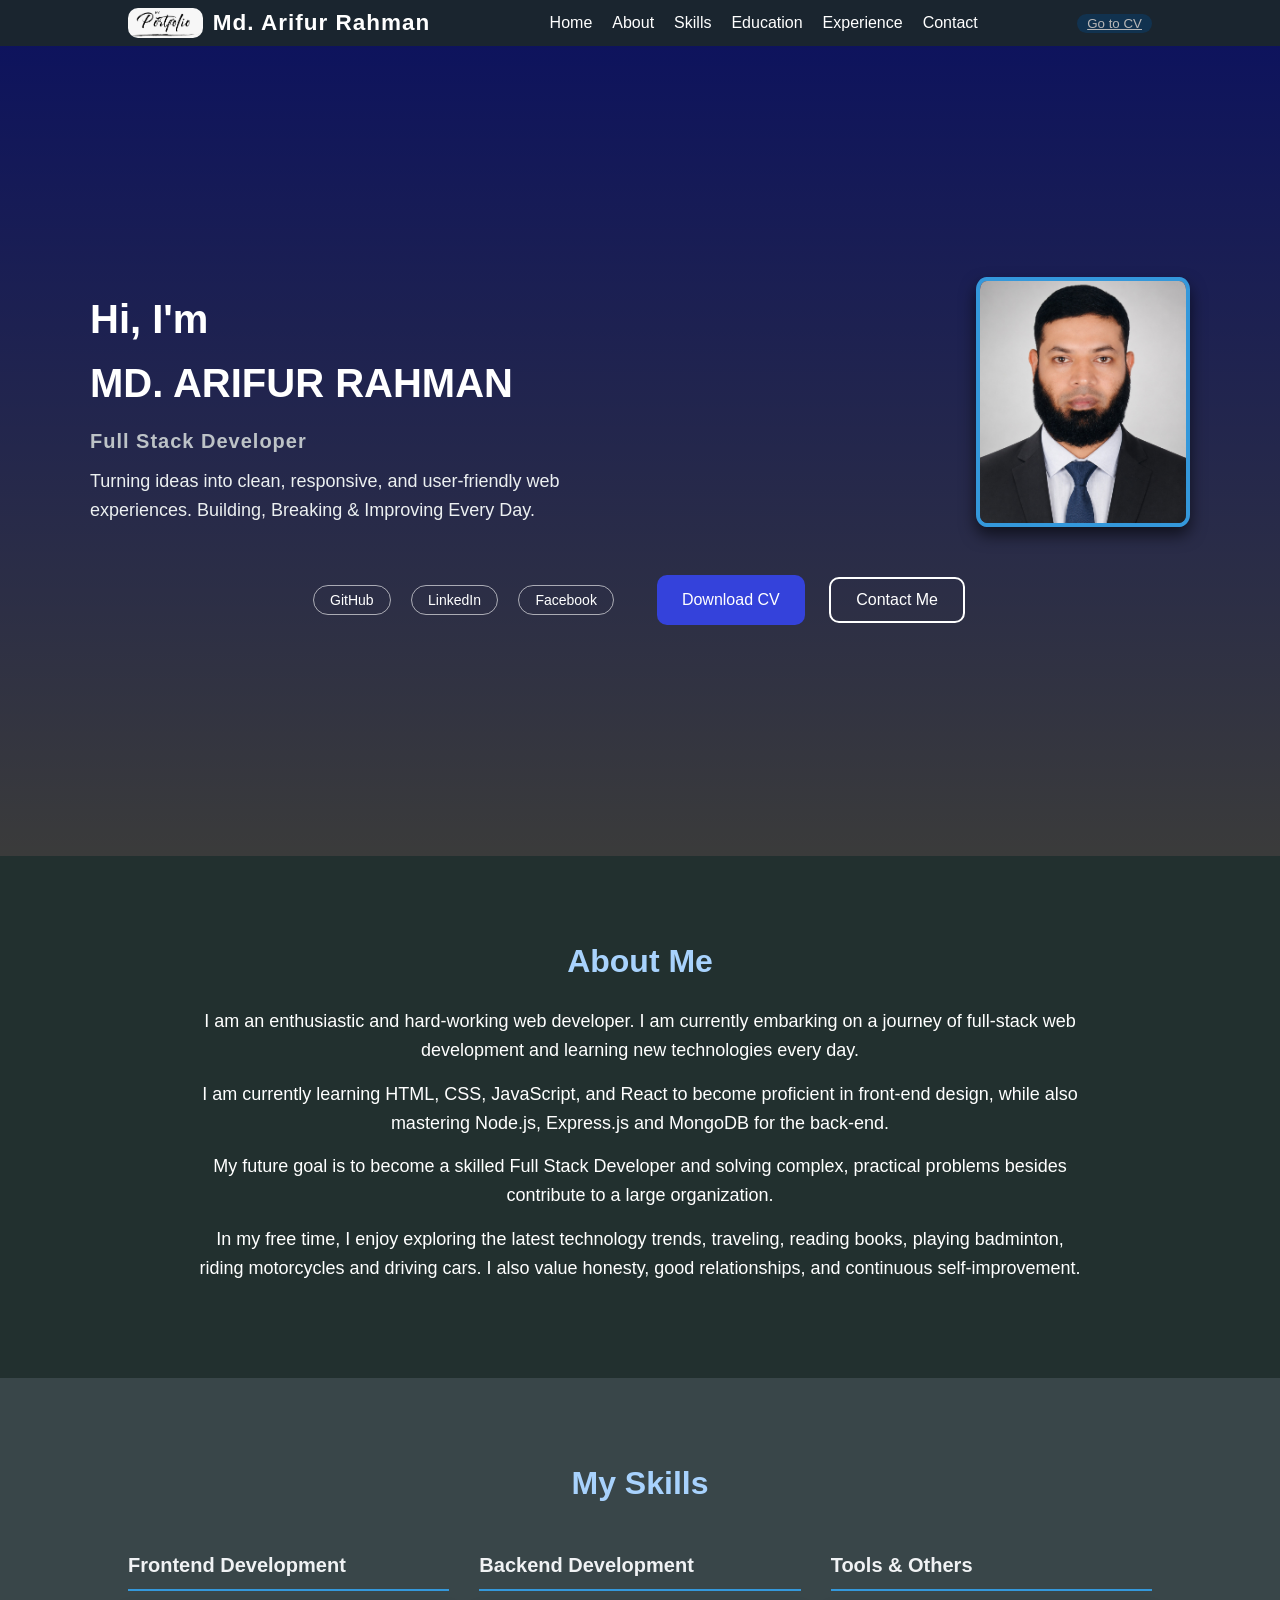
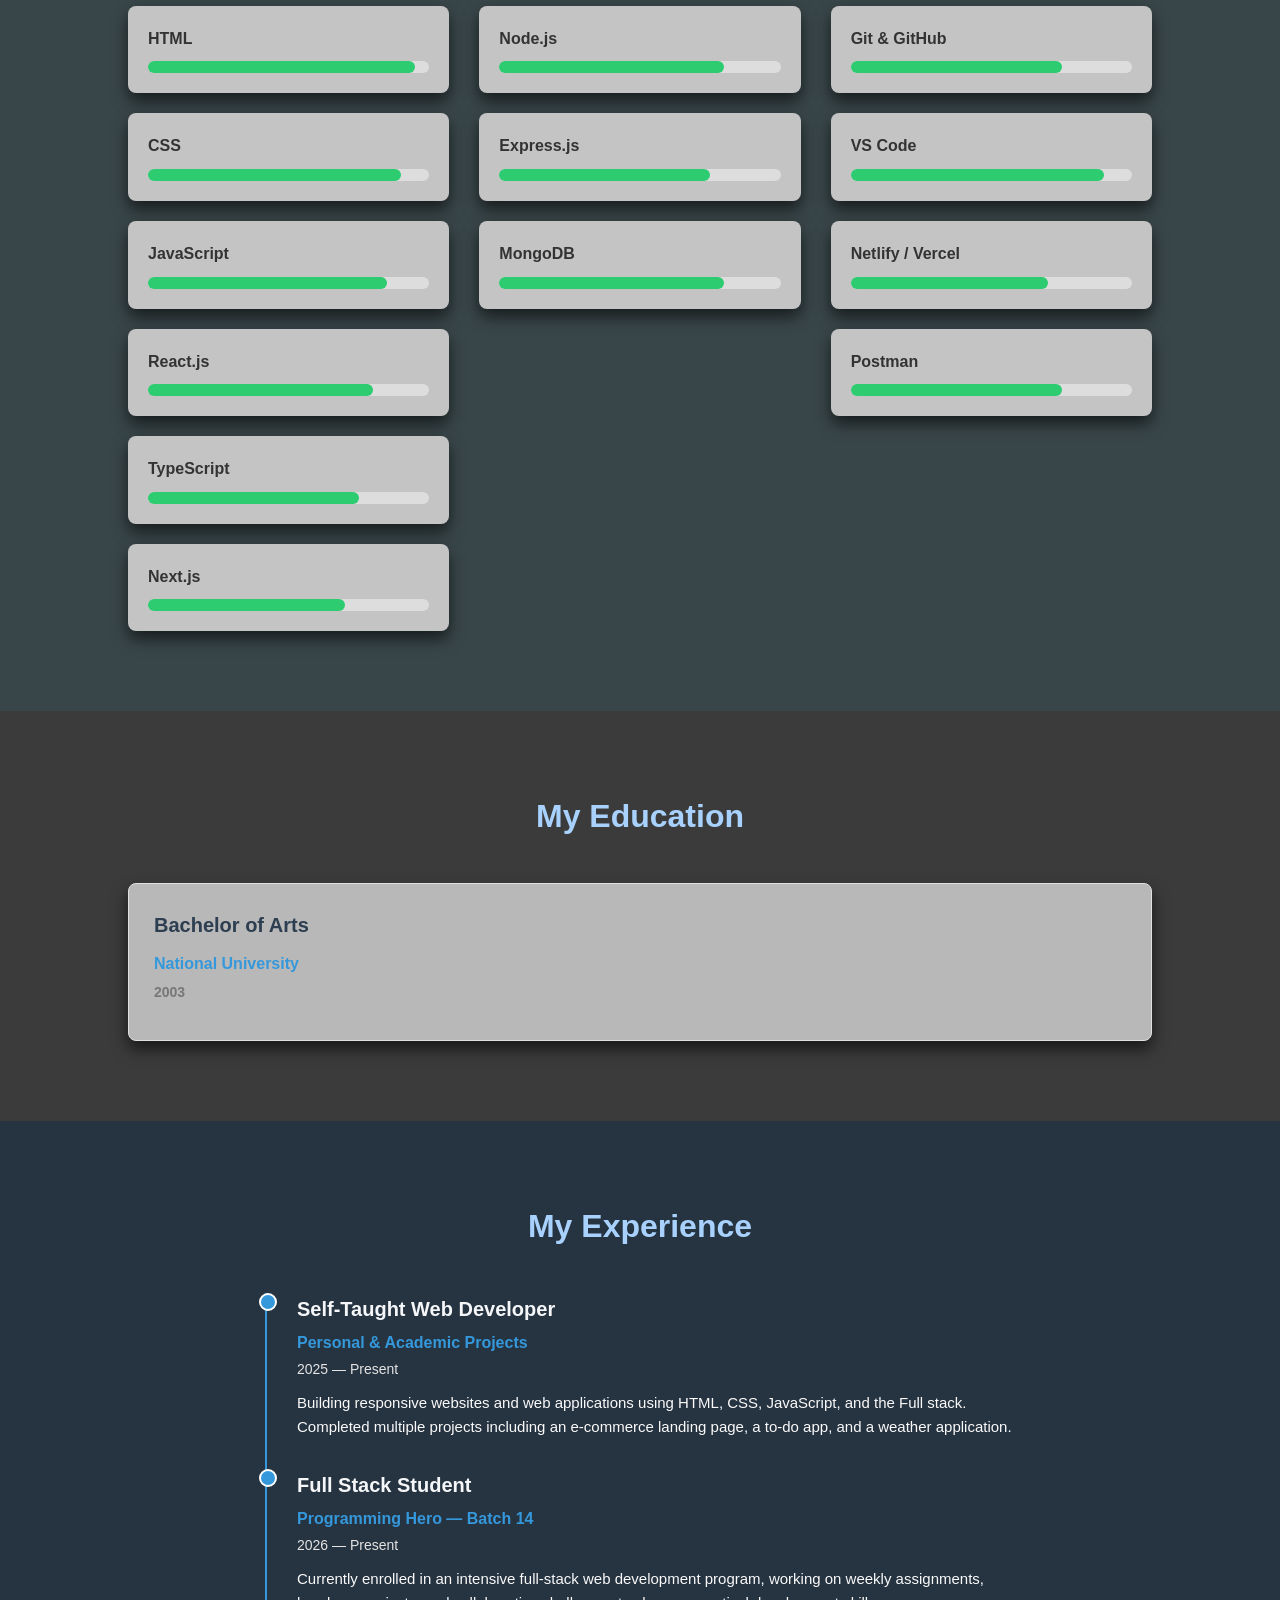
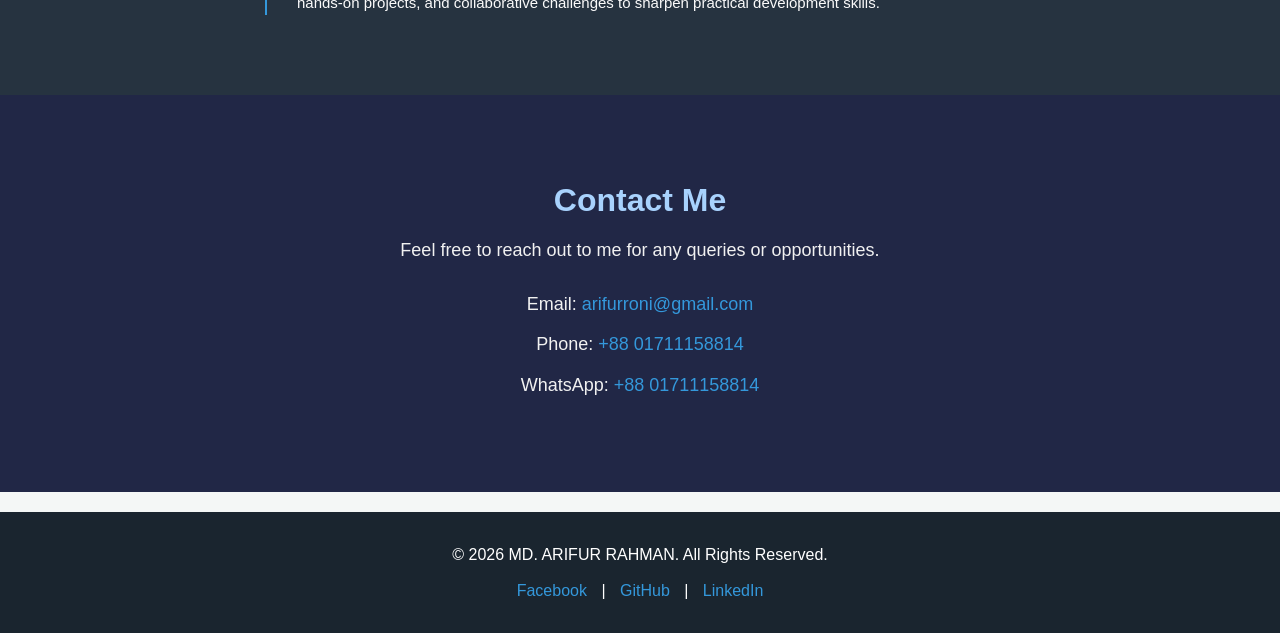
<file: index.html>
<!DOCTYPE html>
<html lang="en">

<head>
    <meta charset="UTF-8">
    <meta name="viewport" content="width=device-width, initial-scale=1.0">
    <title>Portfolio - Md. Arifur Rahman</title>
    <link rel="shortcut icon" href="./Images/LogoMyPortfolio-01.png" type="image/x-icon">
    <link rel="stylesheet" href="style.css">
</head>


<body>

    <!-- Header Section -->
    <header id="navbar" class="navbar">
        <div class="logo">
            <a href="#home"><img src="./Images/LogoMyPortfolio-02.png" alt="My Personal Portfolio"></a>
            <h2>Md. Arifur Rahman</h2>
        </div>

        <!-- Hamburger Menu Button (Mobile) -->
        <button class="menu-toggle" id="menu-toggle" aria-label="Toggle navigation menu" aria-expanded="false">
            &#9776;
        </button>

        <nav id="nav-menu">
            <ul>
                <li><a href="#home">Home</a></li>
                <li><a href="#about">About</a></li>
                <li><a href="#skills">Skills</a></li>
                <li><a href="#education">Education</a></li>
                <li><a href="#experience">Experience</a></li>
                <!-- <li><a href="#projects" style="pointer-events: none; color:gray">Projects</a></li> -->
                <!-- <li><a href="#gallery" style="pointer-events: none; color:gray">Gallery</a></li> -->
                <li><a href="#contact">Contact</a></li>
            </ul>
        </nav>

        <div>
            <button style="background-color: rgb(17, 50, 79); border: none; padding: 2px 10px; border-radius: 10px;"><a href="https://cvarifurrahmandurbar.vercel.app" target="_blank" style="color: rgb(184, 183, 183);">Go to CV</a></button>
        </div>
    </header>



    <!-- Hero Section -->
    <section id="home" class="hero-section">
        <div class="hero-content">

            <!-- Top Row: Left = Name, Role, Value Statement | Right = Picture -->
            <div class="hero-main">
                <div class="hero-text">
                    <h1>Hi, I'm <br> MD. ARIFUR RAHMAN</h1>
                    <p class="designation">Full Stack Developer</p>
                    <!-- Update this one-line value statement to your own words -->
                    <p class="value-statement">Turning ideas into clean, responsive, and user-friendly web experiences. Building, Breaking & Improving Every Day.</p>
                </div>
                <div class="hero-picture">
                    <!-- Profile Picture -->
                    <img src="./Images/Arifur_Rahman_Portfolio_Picture.jpg" alt="My Profile Picture" class="profile-img">
                </div>
            </div>

            <!-- Bottom Row: Social Links + CV Download + Contact Me -->
            <div class="hero-actions">
                <!-- Social Links -->
                <div class="social-links-hero">
                    <a href="https://github.com/arifurroni" target="_blank" rel="noopener noreferrer">GitHub</a>
                    <a href="https://www.linkedin.com/in/arifurroni/" target="_blank" rel="noopener noreferrer">LinkedIn</a>
                    <a href="https://www.facebook.com/arifurroni" target="_blank" rel="noopener noreferrer">Facebook</a>
                </div>

                <div class="hero-buttons">
                    <a href="./assets/CV_Md_Arifur_Rahman.docx" download class="btn-primary">Download CV</a>
                    <button class="btn-outline" onclick="window.location.href='#contact'">Contact Me</button>
                </div>
            </div>

        </div>
    </section>



    <!-- About Section -->
    <section id="about" class="about-section">
        <h2>About Me</h2>

        <p>I am an enthusiastic and hard-working web developer. I am currently embarking on a journey of full-stack web development and learning new technologies every day.</p>

        <p>I am currently learning HTML, CSS, JavaScript, and React to become proficient in front-end design, while also mastering Node.js, Express.js and MongoDB for the back-end.</p>

        <p>My future goal is to become a skilled Full Stack Developer and solving complex, practical problems besides contribute to a large organization.</p>

        <!-- Update the sentence below to match your real hobbies / interests -->
        <p>In my free time, I enjoy exploring the latest technology trends, traveling, reading books, playing badminton, riding motorcycles and driving cars. I also value honesty, good relationships, and continuous self-improvement.</p>
    </section>



    <!-- Skills Section (Categorized) -->
    <section id="skills" class="skills-section">
        <h2>My Skills</h2>
        <div class="skills-categories">

            <!-- Frontend -->
            <div class="skill-category">
                <h3>Frontend Development</h3>
                <div class="skills-container">
                    <div class="skill-box">
                        <span>HTML</span>
                        <div class="progress-bar"><span style="width: 95%;"></span></div>
                    </div>
                    <div class="skill-box">
                        <span>CSS</span>
                        <div class="progress-bar"><span style="width: 90%;"></span></div>
                    </div>
                    <div class="skill-box">
                        <span>JavaScript</span>
                        <div class="progress-bar"><span style="width: 85%;"></span></div>
                    </div>
                    <div class="skill-box">
                        <span>React.js</span>
                        <div class="progress-bar"><span style="width: 80%;"></span></div>
                    </div>
                    <div class="skill-box">
                        <span>TypeScript</span>
                        <div class="progress-bar"><span style="width: 75%;"></span></div>
                    </div>
                    <div class="skill-box">
                        <span>Next.js</span>
                        <div class="progress-bar"><span style="width: 70%;"></span></div>
                    </div>
                </div>
            </div>

            <!-- Backend -->
            <div class="skill-category">
                <h3>Backend Development</h3>
                <div class="skills-container">
                    <div class="skill-box">
                        <span>Node.js</span>
                        <div class="progress-bar"><span style="width: 80%;"></span></div>
                    </div>
                    <div class="skill-box">
                        <span>Express.js</span>
                        <div class="progress-bar"><span style="width: 75%;"></span></div>
                    </div>
                    <div class="skill-box">
                        <span>MongoDB</span>
                        <div class="progress-bar"><span style="width: 80%;"></span></div>
                    </div>
                </div>
            </div>

            <!-- Tools & Others -->
            <div class="skill-category">
                <h3>Tools &amp; Others</h3>
                <div class="skills-container">
                    <div class="skill-box">
                        <span>Git &amp; GitHub</span>
                        <div class="progress-bar"><span style="width: 75%;"></span></div>
                    </div>
                    <div class="skill-box">
                        <span>VS Code</span>
                        <div class="progress-bar"><span style="width: 90%;"></span></div>
                    </div>
                    <div class="skill-box">
                        <span>Netlify / Vercel</span>
                        <div class="progress-bar"><span style="width: 70%;"></span></div>
                    </div>
                    <div class="skill-box">
                        <span>Postman</span>
                        <div class="progress-bar"><span style="width: 75%;"></span></div>
                    </div>
                </div>
            </div>

        </div>
    </section>



    <!-- Education Section -->
    <section id="education" class="education-section">
        <h2>My Education</h2>

             <article class="education-card">
                <h3>Bachelor of Arts</h3>
                <p class="institution">National University</p>
                <p class="year"><strong>2003</strong></p>
                <!-- <p class="description">[Group / Stream &mdash; e.g., Science]</p> -->
            </article>

<!--        <div class="education-container">
            <article class="education-card">
                <h3>Web Development (Full Stack)</h3>
                <p class="institution">Programming Hero &mdash; Batch 14</p>
                <p class="year">2026 &mdash; Present</p>
                <p class="description">Currently learning full-stack web development covering HTML, CSS, JavaScript, React, Node.js, Express, and MongoDB through hands-on projects and assignments.</p>
            </article>
-->
            <!-- Replace the placeholders below with your actual education details -->
<!--             <article class="education-card">
                <h3>Bachelor of Arts</h3>
                <p class="institution">Govt. B.L. College, Khulna.</p>
                <p class="year">2003</p> -->
                <!-- <p class="description">[Group / Stream &mdash; e.g., Science]</p> -->
<!--            </article> -->

            <!-- <article class="education-card">
                <h3>Higher Secondary Certificate (HSC)</h3>
                <p class="institution">[Your College Name]</p>
                <p class="year">[Passing Year]</p>
                <p class="description">[Group / Stream &mdash; e.g., Science]</p>
            </article>

            <article class="education-card">
                <h3>Secondary School Certificate (SSC)</h3>
                <p class="institution">[Your School Name]</p>
                <p class="year">[Passing Year]</p>
                <p class="description">[Group / Stream &mdash; e.g., Science]</p>
            </article> -->
<!--        </div>-->
    </section>



    <!-- Experience Section -->
    <section id="experience" class="experience-section">
        <h2>My Experience</h2>
        <div class="experience-container">

            <div class="experience-item">
                <h3>Self-Taught Web Developer</h3>
                <p class="company">Personal &amp; Academic Projects</p>
                <p class="duration">2025 &mdash; Present</p>
                <p>Building responsive websites and web applications using HTML, CSS, JavaScript, and the Full stack. Completed multiple projects including an e-commerce landing page, a to-do app, and a weather application.</p>
            </div>

            <div class="experience-item">
                <h3>Full Stack Student</h3>
                <p class="company">Programming Hero &mdash; Batch 14</p>
                <p class="duration">2026 &mdash; Present</p>
                <p>Currently enrolled in an intensive full-stack web development program, working on weekly assignments, hands-on projects, and collaborative challenges to sharpen practical development skills.</p>
            </div>

            <!-- Add more experience items here if needed -->
        </div>
    </section>



    <!-- Projects Section -->
<!--    <section id="projects" class="projects-section">
        <h2>My Projects</h2>
        <div class="projects-container">
-->
            <!-- Project Card 1 -->
<!--            <article class="project-card">
                <img src="Images/Image_Ecommerce.jpg" alt="E-Commerce Landing Page">
                <h3>E-Commerce Landing Page</h3>
                <p>This is a responsive e-commerce landing page built with HTML and CSS.</p>
                <a href="./project-ecommerce.html" class="btn">View More / Details</a>
            </article>
-->
            <!-- Project Card 2 -->
<!--            <article class="project-card">
                <img src="Images/Image_ToDo.jpg" alt="Todo App">
                <h3>Todo App</h3>
                <p>A dynamic to-do app built using JavaScript, which helps track daily tasks.</p>
                <a href="./project-todo.html" class="btn">View More / Details</a>
            </article>
-->
            <!-- Project Card 3 -->
<!--            <article class="project-card">
                <img src="Images/Image_WeatherApp.jpg" alt="Weather Application">
                <h3>Weather Application</h3>
                <p>A real-time weather app that shows weather information for any city using API.</p>
                <a href="./project-weather.html" class="btn">View More / Details</a>
            </article>
        </div>
    </section>
-->


    <!-- Gallery Section -->
<!--    <section id="gallery" class="gallery-section">
        <h2>Gallery</h2>
        <div class="gallery">
            <img src="Images/Image01.jpg" alt="Gallery-Image-01">
            <img src="Images/Image02.jpg" alt="Gallery-Image-02">
            <img src="Images/Image03.jpg" alt="Gallery-Image-03">
            <img src="Images/Image04.jpg" alt="Gallery-Image-04">
            <img src="Images/Image05.jpg" alt="Gallery-Image-05">
            <img src="Images/Image06.jpg" alt="Gallery-Image-06">
            <img src="Images/Image07.jpg" alt="Gallery-Image-07">
            <img src="Images/Image08.jpg" alt="Gallery-Image-08">
            <img src="Images/Image09.jpg" alt="Gallery-Image-09">
            <img src="Images/Image10.jpg" alt="Gallery-Image-10">
        </div>
    </section>
-->


    <!-- Contact Section -->
    <section id="contact" class="contact-section">
        <h2>Contact Me</h2>
        <p>Feel free to reach out to me for any queries or opportunities.</p>
        <div class="contact-info">
            <p>Email: <a href="mailto:arifurroni@gmail.com">arifurroni@gmail.com</a></p>
            <p>Phone: <a href="tel:+8801711158814">+88 01711158814</a></p>
            <p>WhatsApp: <a href="https://wa.me/8801711158814" target="_blank" rel="noopener noreferrer">+88 01711158814</a></p>
        </div>
    </section>



    <!-- Footer Section -->
    <footer>
        <p>&copy; 2026 MD. ARIFUR RAHMAN. All Rights Reserved.</p>
        <div class="social-links">
            <a href="https://www.facebook.com/arifurroni" target="_blank" rel="noopener noreferrer">Facebook</a> |
            <a href="https://github.com/arifurroni" target="_blank" rel="noopener noreferrer">GitHub</a> |
            <a href="https://www.linkedin.com/in/arifurroni/" target="_blank" rel="noopener noreferrer">LinkedIn</a>
        </div>
    </footer>


    <!-- [Preserved] Original commented-out scroll-hide navbar script (kept for future use) -->
    <!-- <script>
      const navbar = document.getElementById("navbar");

      let lastScrollY = window.scrollY;

      window.addEventListener("scroll", () => {
        const currentScrollY = window.scrollY;

        if (currentScrollY > lastScrollY && currentScrollY > 70) {
          // Scrolling down
          navbar.classList.add("hide");
        } else {
          // Scrolling up
          navbar.classList.remove("hide");
        }

        lastScrollY = currentScrollY;
      });
    </script> -->


    <!-- Mobile Menu Toggle Script -->
    <script>
        const menuToggle = document.getElementById("menu-toggle");
        const navMenu = document.getElementById("nav-menu");

        menuToggle.addEventListener("click", () => {
            const isOpen = navMenu.classList.toggle("active");
            menuToggle.setAttribute("aria-expanded", isOpen);
            menuToggle.innerHTML = isOpen ? "&#10005;" : "&#9776;";
        });

        // Close the mobile menu when any nav link is clicked
        document.querySelectorAll("#nav-menu a").forEach(link => {
            link.addEventListener("click", () => {
                navMenu.classList.toggle("active", false);
                menuToggle.setAttribute("aria-expanded", "false");
                menuToggle.innerHTML = "&#9776;";
            });
        });
    </script>

</body>

</html>
</file>
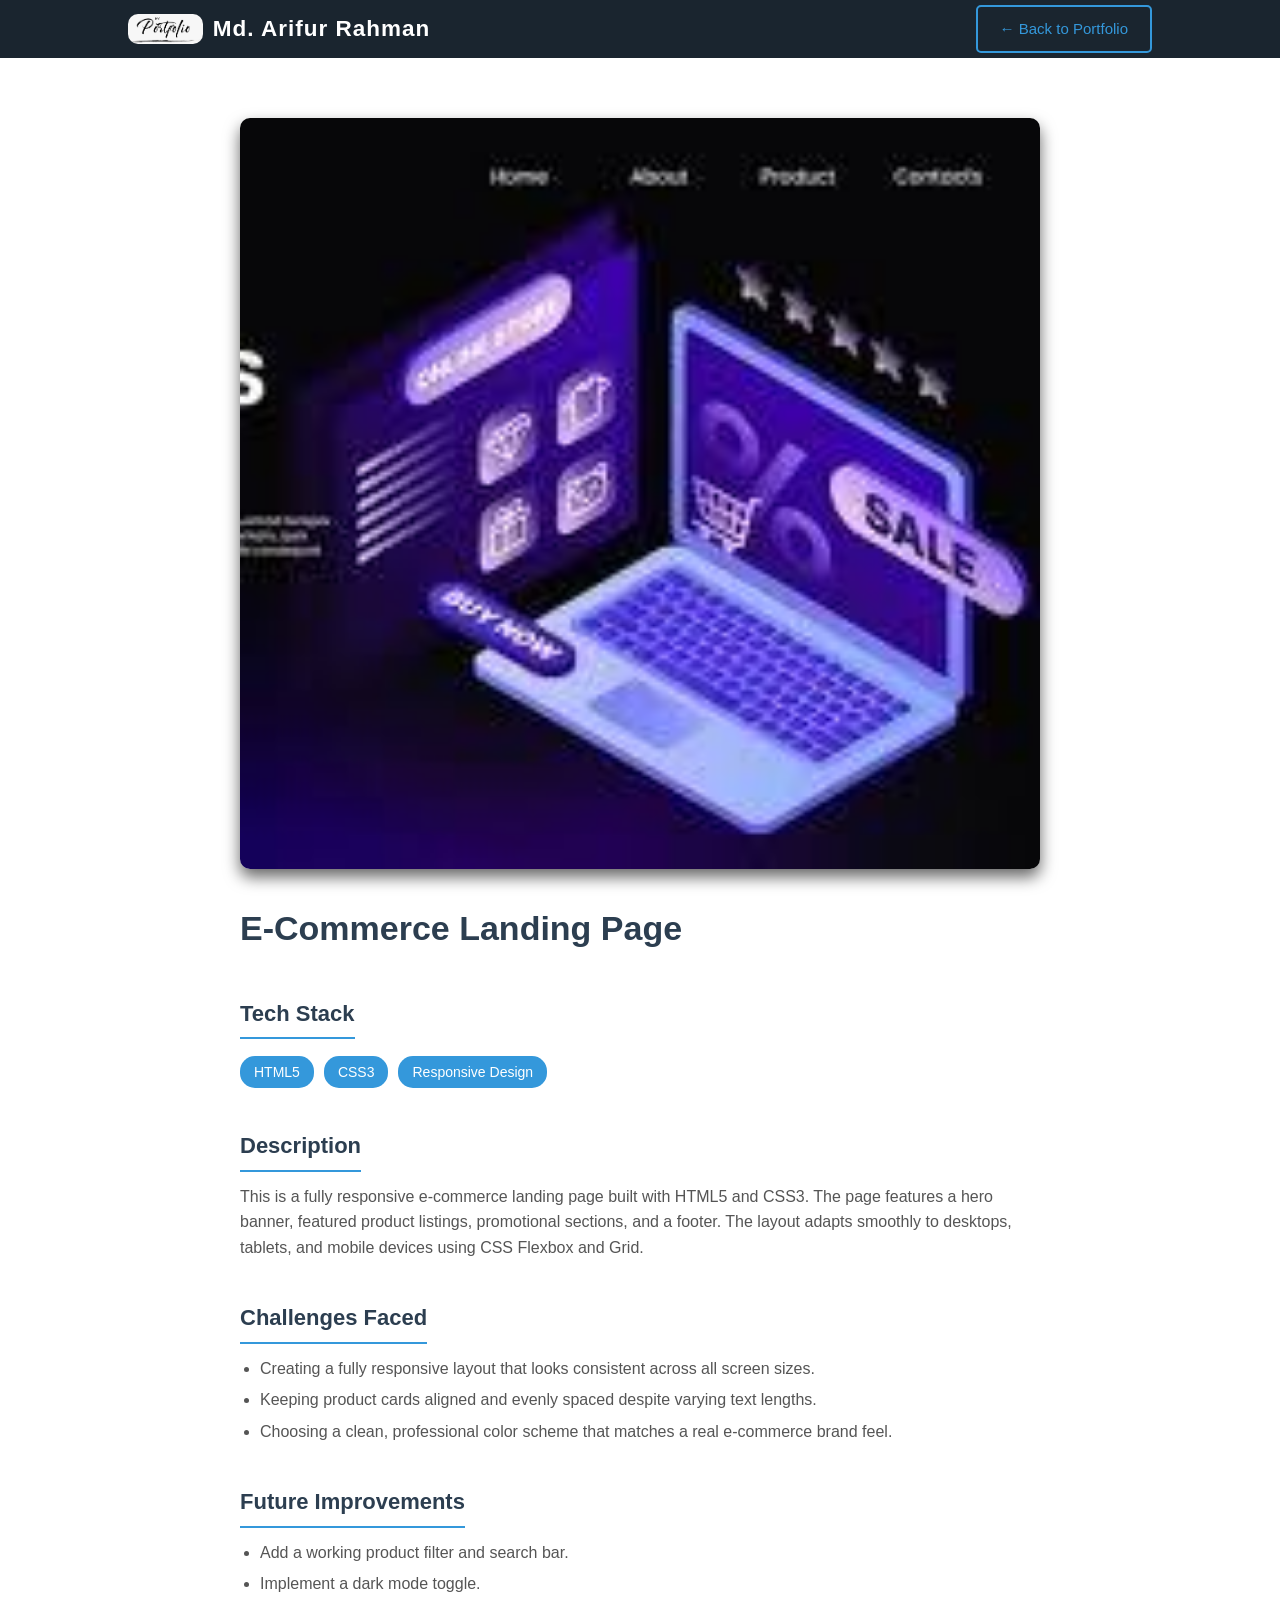
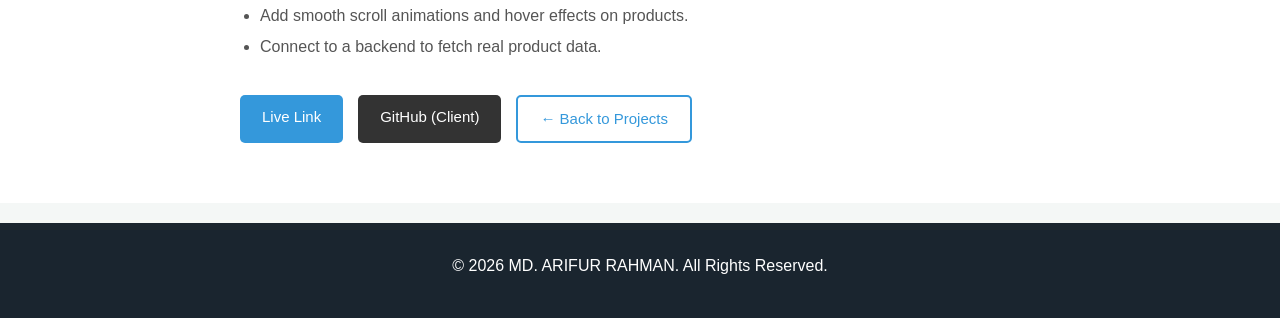
<file: project-ecommerce.html>
<!DOCTYPE html>
<html lang="en">

<head>
    <meta charset="UTF-8">
    <meta name="viewport" content="width=device-width, initial-scale=1.0">
    <title>E-Commerce Landing Page - Md. Arifur Rahman</title>
    <link rel="shortcut icon" href="./Images/LogoMyPortfolio-01.png" type="image/x-icon">
    <link rel="stylesheet" href="style.css">
</head>

<body>

    <!-- Header -->
    <header class="detail-header">
        <div class="logo">
            <a href="./index.html"><img src="./Images/LogoMyPortfolio-02.png" alt="Back to Portfolio"></a>
            <h2>Md. Arifur Rahman</h2>
        </div>
        <a href="./index.html" class="btn btn-back">&larr; Back to Portfolio</a>
    </header>

    <!-- Project Details -->
    <main class="project-detail-section">
        <div class="project-detail-container">
            <img src="Images/Image_Ecommerce.jpg" alt="E-Commerce Landing Page Screenshot" class="detail-hero-img">
            <h1>E-Commerce Landing Page</h1>

            <h2>Tech Stack</h2>
            <div class="tech-stack">
                <span class="tech-tag">HTML5</span>
                <span class="tech-tag">CSS3</span>
                <span class="tech-tag">Responsive Design</span>
            </div>

            <h2>Description</h2>
            <p>This is a fully responsive e-commerce landing page built with HTML5 and CSS3. The page features a hero banner, featured product listings, promotional sections, and a footer. The layout adapts smoothly to desktops, tablets, and mobile devices using CSS Flexbox and Grid.</p>

            <h2>Challenges Faced</h2>
            <ul>
                <li>Creating a fully responsive layout that looks consistent across all screen sizes.</li>
                <li>Keeping product cards aligned and evenly spaced despite varying text lengths.</li>
                <li>Choosing a clean, professional color scheme that matches a real e-commerce brand feel.</li>
            </ul>

            <h2>Future Improvements</h2>
            <ul>
                <li>Add a working product filter and search bar.</li>
                <li>Implement a dark mode toggle.</li>
                <li>Add smooth scroll animations and hover effects on products.</li>
                <li>Connect to a backend to fetch real product data.</li>
            </ul>

            <div class="detail-buttons">
                <!-- Replace href="#" with your actual live demo URL -->
                <a href="#" target="_blank" rel="noopener noreferrer" class="btn">Live Link</a>
                <!-- Replace href="#" with your actual GitHub repository URL (client only) -->
                <a href="#" target="_blank" rel="noopener noreferrer" class="btn btn-github">GitHub (Client)</a>
                <a href="./index.html#projects" class="btn btn-back">&larr; Back to Projects</a>
            </div>
        </div>
    </main>

    <!-- Footer -->
    <footer>
        <p>&copy; 2026 MD. ARIFUR RAHMAN. All Rights Reserved.</p>
    </footer>

</body>

</html>
</file>
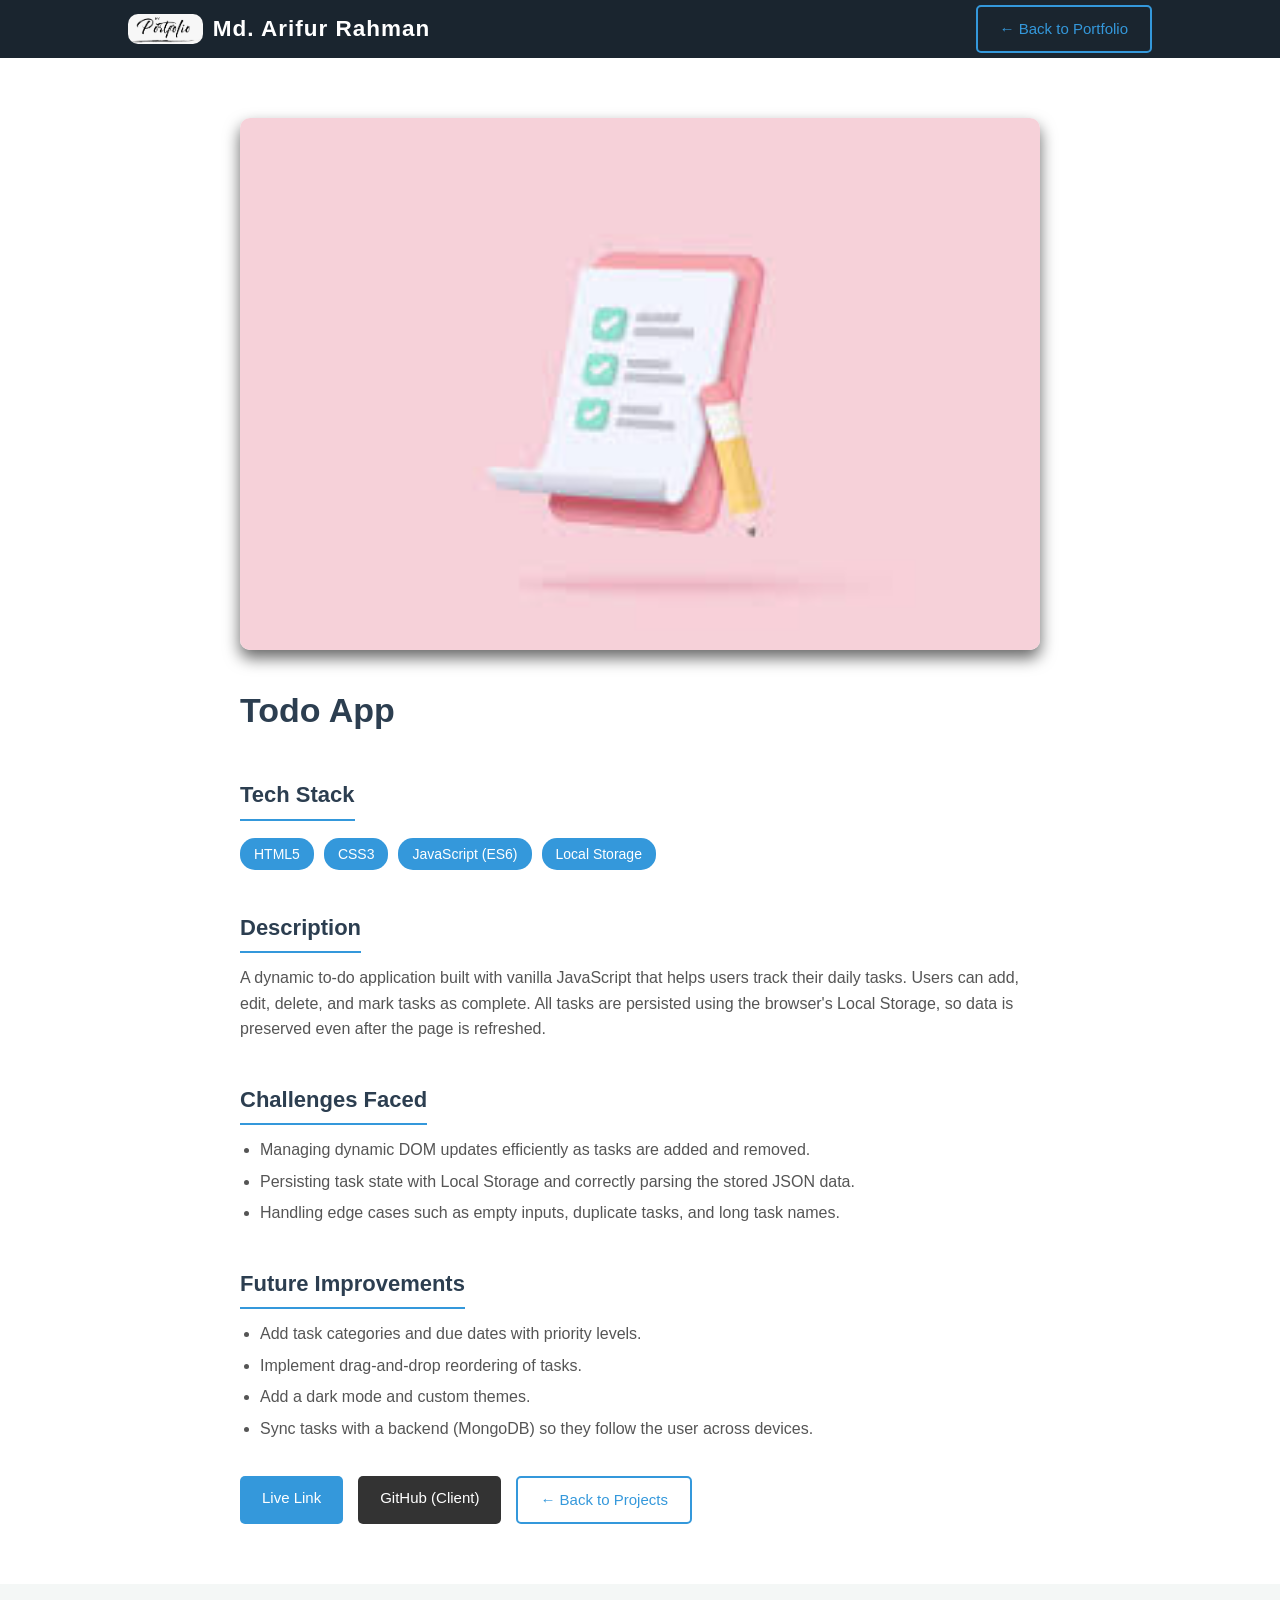
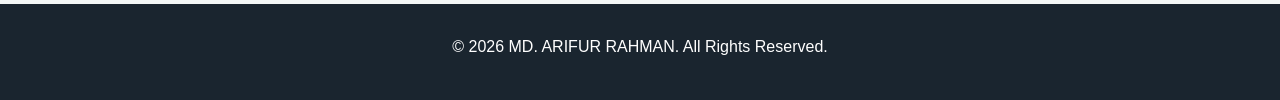
<file: project-todo.html>
<!DOCTYPE html>
<html lang="en">

<head>
    <meta charset="UTF-8">
    <meta name="viewport" content="width=device-width, initial-scale=1.0">
    <title>Todo App - Md. Arifur Rahman</title>
    <link rel="shortcut icon" href="./Images/LogoMyPortfolio-01.png" type="image/x-icon">
    <link rel="stylesheet" href="style.css">
</head>

<body>

    <!-- Header -->
    <header class="detail-header">
        <div class="logo">
            <a href="./index.html"><img src="./Images/LogoMyPortfolio-02.png" alt="Back to Portfolio"></a>
            <h2>Md. Arifur Rahman</h2>
        </div>
        <a href="./index.html" class="btn btn-back">&larr; Back to Portfolio</a>
    </header>

    <!-- Project Details -->
    <main class="project-detail-section">
        <div class="project-detail-container">
            <img src="Images/Image_ToDo.jpg" alt="Todo App Screenshot" class="detail-hero-img">
            <h1>Todo App</h1>

            <h2>Tech Stack</h2>
            <div class="tech-stack">
                <span class="tech-tag">HTML5</span>
                <span class="tech-tag">CSS3</span>
                <span class="tech-tag">JavaScript (ES6)</span>
                <span class="tech-tag">Local Storage</span>
            </div>

            <h2>Description</h2>
            <p>A dynamic to-do application built with vanilla JavaScript that helps users track their daily tasks. Users can add, edit, delete, and mark tasks as complete. All tasks are persisted using the browser's Local Storage, so data is preserved even after the page is refreshed.</p>

            <h2>Challenges Faced</h2>
            <ul>
                <li>Managing dynamic DOM updates efficiently as tasks are added and removed.</li>
                <li>Persisting task state with Local Storage and correctly parsing the stored JSON data.</li>
                <li>Handling edge cases such as empty inputs, duplicate tasks, and long task names.</li>
            </ul>

            <h2>Future Improvements</h2>
            <ul>
                <li>Add task categories and due dates with priority levels.</li>
                <li>Implement drag-and-drop reordering of tasks.</li>
                <li>Add a dark mode and custom themes.</li>
                <li>Sync tasks with a backend (MongoDB) so they follow the user across devices.</li>
            </ul>

            <div class="detail-buttons">
                <!-- Replace href="#" with your actual live demo URL -->
                <a href="#" target="_blank" rel="noopener noreferrer" class="btn">Live Link</a>
                <!-- Replace href="#" with your actual GitHub repository URL (client only) -->
                <a href="#" target="_blank" rel="noopener noreferrer" class="btn btn-github">GitHub (Client)</a>
                <a href="./index.html#projects" class="btn btn-back">&larr; Back to Projects</a>
            </div>
        </div>
    </main>

    <!-- Footer -->
    <footer>
        <p>&copy; 2026 MD. ARIFUR RAHMAN. All Rights Reserved.</p>
    </footer>

</body>

</html>
</file>
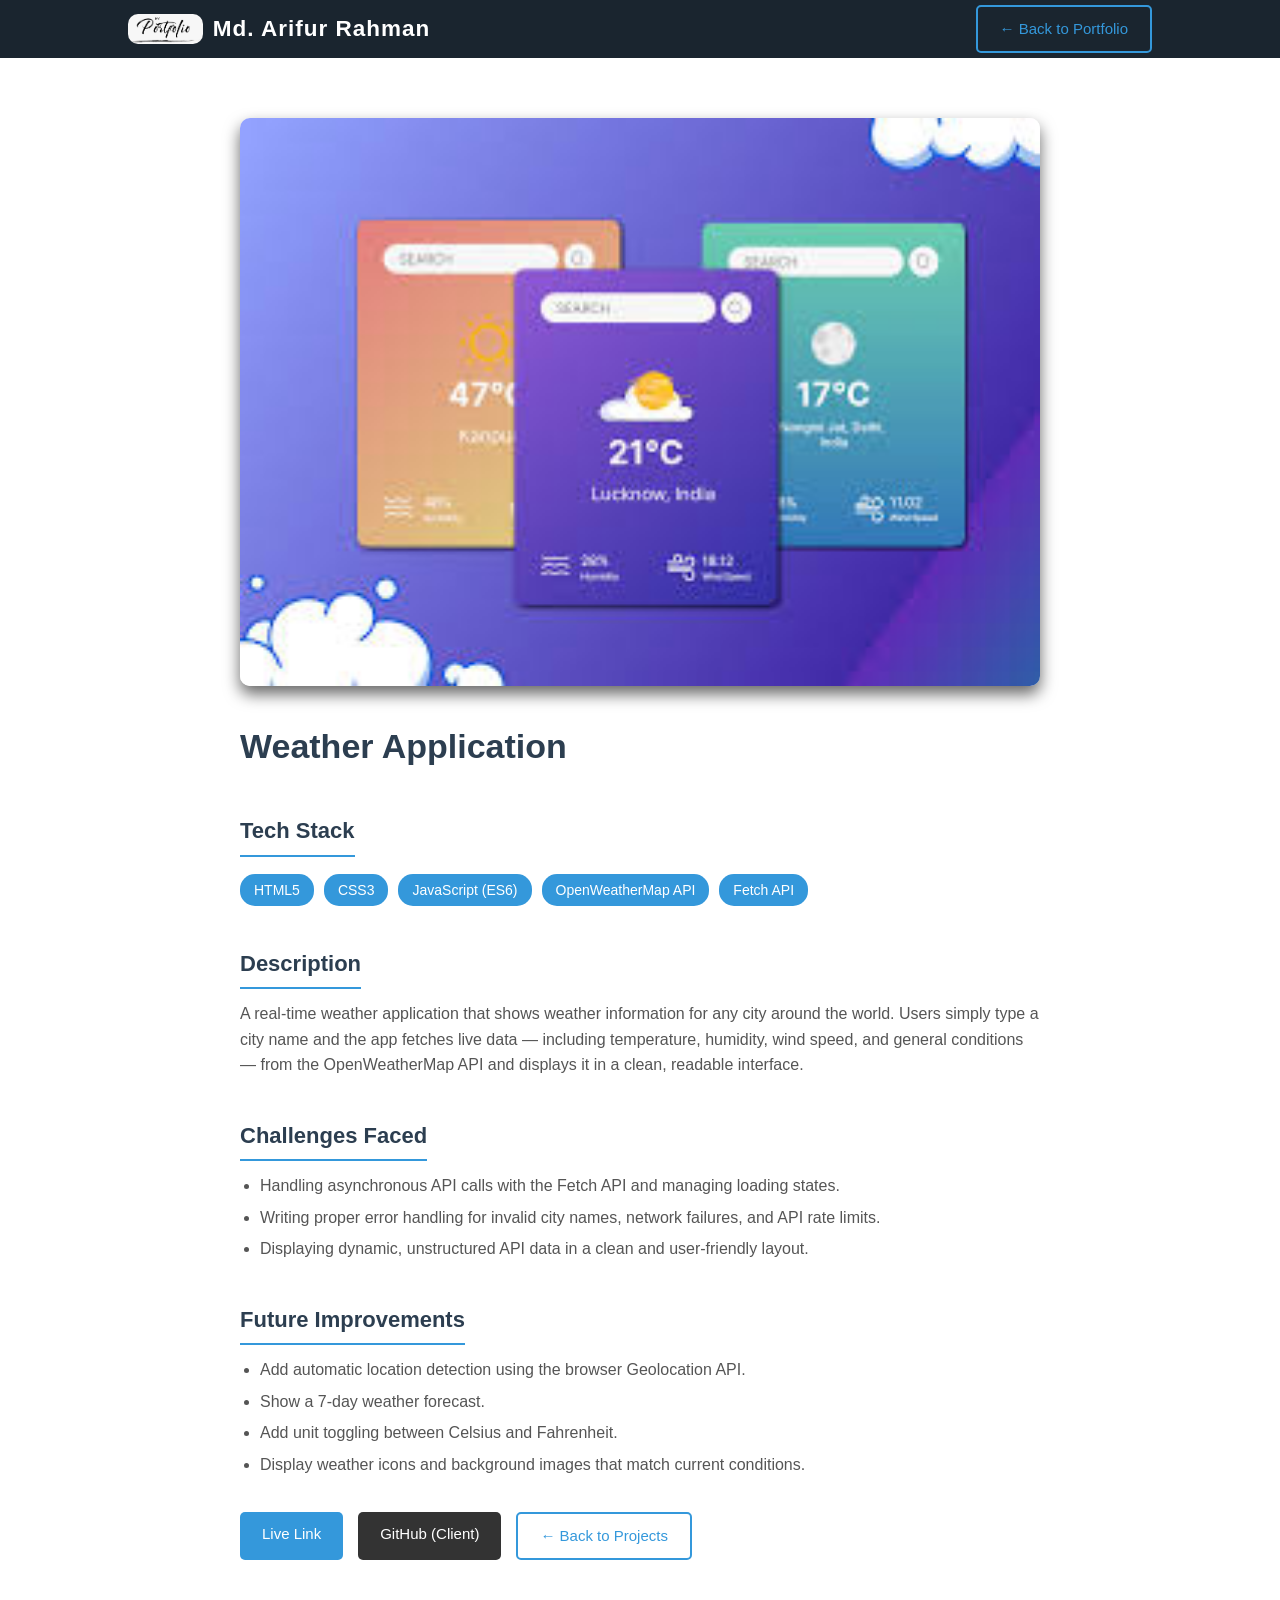
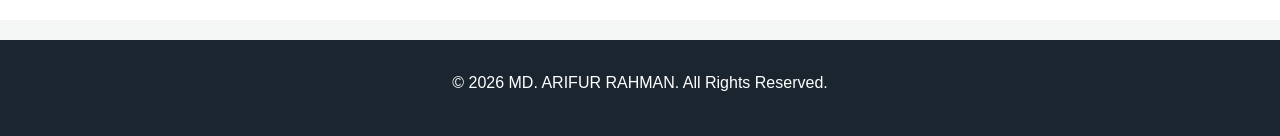
<file: project-weather.html>
<!DOCTYPE html>
<html lang="en">

<head>
    <meta charset="UTF-8">
    <meta name="viewport" content="width=device-width, initial-scale=1.0">
    <title>Weather Application - Md. Arifur Rahman</title>
    <link rel="shortcut icon" href="./Images/LogoMyPortfolio-01.png" type="image/x-icon">
    <link rel="stylesheet" href="style.css">
</head>

<body>

    <!-- Header -->
    <header class="detail-header">
        <div class="logo">
            <a href="./index.html"><img src="./Images/LogoMyPortfolio-02.png" alt="Back to Portfolio"></a>
            <h2>Md. Arifur Rahman</h2>
        </div>
        <a href="./index.html" class="btn btn-back">&larr; Back to Portfolio</a>
    </header>

    <!-- Project Details -->
    <main class="project-detail-section">
        <div class="project-detail-container">
            <img src="Images/Image_WeatherApp.jpg" alt="Weather Application Screenshot" class="detail-hero-img">
            <h1>Weather Application</h1>

            <h2>Tech Stack</h2>
            <div class="tech-stack">
                <span class="tech-tag">HTML5</span>
                <span class="tech-tag">CSS3</span>
                <span class="tech-tag">JavaScript (ES6)</span>
                <span class="tech-tag">OpenWeatherMap API</span>
                <span class="tech-tag">Fetch API</span>
            </div>

            <h2>Description</h2>
            <p>A real-time weather application that shows weather information for any city around the world. Users simply type a city name and the app fetches live data &mdash; including temperature, humidity, wind speed, and general conditions &mdash; from the OpenWeatherMap API and displays it in a clean, readable interface.</p>

            <h2>Challenges Faced</h2>
            <ul>
                <li>Handling asynchronous API calls with the Fetch API and managing loading states.</li>
                <li>Writing proper error handling for invalid city names, network failures, and API rate limits.</li>
                <li>Displaying dynamic, unstructured API data in a clean and user-friendly layout.</li>
            </ul>

            <h2>Future Improvements</h2>
            <ul>
                <li>Add automatic location detection using the browser Geolocation API.</li>
                <li>Show a 7-day weather forecast.</li>
                <li>Add unit toggling between Celsius and Fahrenheit.</li>
                <li>Display weather icons and background images that match current conditions.</li>
            </ul>

            <div class="detail-buttons">
                <!-- Replace href="#" with your actual live demo URL -->
                <a href="#" target="_blank" rel="noopener noreferrer" class="btn">Live Link</a>
                <!-- Replace href="#" with your actual GitHub repository URL (client only) -->
                <a href="#" target="_blank" rel="noopener noreferrer" class="btn btn-github">GitHub (Client)</a>
                <a href="./index.html#projects" class="btn btn-back">&larr; Back to Projects</a>
            </div>
        </div>
    </main>

    <!-- Footer -->
    <footer>
        <p>&copy; 2026 MD. ARIFUR RAHMAN. All Rights Reserved.</p>
    </footer>

</body>

</html>
</file>
<file: style.css>
* {
    margin: 0;
    padding: 0;
    box-sizing: border-box;
    font-family: 'Segoe UI', Tahoma, Geneva, Verdana, sans-serif;
    scroll-behavior: smooth;
}

body {
    color: #333;
    background-color: #f4f7f6;
    line-height: 1.6;
}


/* Hide navbar */
/* .navbar.hide {
  transform: translateY(-100%);
  transition: transform 0.9s ease;
} */

/* 1) Header Section */
header {
    background-color: #1a252f;
    color: white;
    display: flex;
    justify-content: space-between;
    align-items: center;
    padding: 5px 10%;
    position: sticky;
    top: 0;
    z-index: 1000;
}

header .logo {
    font-size: 15px;
    font-weight: bold;
    letter-spacing: 1px;
    display: flex;
}

header .logo a {
    display: flex;
    align-items: center;
}

header .logo h2 {
    margin-left: 10px;
}

.logo img {
    height: 30px;
    border-radius: 10px;
}

.logo img:hover {
    cursor: pointer;
    transform: scale(1.05);
    transition: transform 0.3s;
}

header nav ul {
    list-style: none;
    display: flex;
}

header nav ul li {
    margin-left: 20px;
}

header nav ul li a {
    color: white;
    text-decoration: none;
    font-size: 16px;
    transition: color 0.3s;
}

header nav ul li a:hover {
    color: #3498db;
    text-decoration: underline;
}

/* Hamburger Menu Button (hidden on desktop) */
.menu-toggle {
    display: none;
    background: none;
    border: none;
    color: white;
    font-size: 26px;
    line-height: 1;
    cursor: pointer;
    padding: 5px 10px;
}

/* Legacy utility class (kept for future use) */
.disabled {
    pointer-events: none;
    opacity: 0.5;
    cursor: not-allowed;
}



/* 2) Hero Section */
.hero-section {
    background: linear-gradient(rgba(0, 6, 84, 0.945), rgba(0, 0, 0, 0.76)), no-repeat center center/cover;
    min-height: 90vh;
    display: flex;
    justify-content: center;
    align-items: center;
    text-align: center;
    color: white;
    padding: 60px 20px;
}

.hero-content {
    width: 100%;
    max-width: 1100px;
    margin: 0 auto;
}

/* Top row: left text, right picture */
.hero-main {
    display: flex;
    align-items: center;
    justify-content: space-between;
    gap: 40px;
    text-align: left;
}

.hero-text {
    flex: 1;
}

.hero-picture {
    flex-shrink: 0;
}

.profile-img {
    height: 250px;
    border-radius: 5%;
    border: 4px solid #3498db;
    box-shadow: 0 8px 16px 0 rgba(0,0,0,0.6);
    cursor: pointer;
}

.hero-content h1 {
    font-size: 40px;
    margin-bottom: 10px;
}

.hero-content .designation {
    font-size: 20px;
    color: #bdc3c7;
    margin-bottom: 10px;
    font-weight: bold;
    letter-spacing: 1px;
}

.value-statement {
    font-size: 18px;
    color: #ecf0f1;
    max-width: 520px;
    margin-top: 10px;
}

/* Bottom row: social links + buttons */
.hero-actions {
    display: flex;
    justify-content: center;
    align-items: center;
    flex-wrap: wrap;
    gap: 25px;
    margin-top: 40px;
    width: 100%;
}

.hero-actions .social-links-hero {
    margin-bottom: 0;
}

/* Social Links (Hero) */
.social-links-hero {
    margin-bottom: 25px;
}

.social-links-hero a {
    color: white;
    text-decoration: none;
    margin: 0 8px;
    padding: 6px 16px;
    border: 1px solid rgba(255, 255, 255, 0.6);
    border-radius: 20px;
    font-size: 14px;
    transition: all 0.3s;
}

.social-links-hero a:hover {
    background-color: #3498db;
    border-color: #3498db;
}

.hero-buttons button,
.hero-buttons a {
    display: inline-block;
    padding: 12px 25px;
    margin: 0 10px;
    font-size: 16px;
    border: none;
    border-radius: 5px;
    cursor: pointer;
    transition: background 0.3s;
    text-decoration: none;
    font-family: inherit;
    text-align: center;
}

/* Primary style (Download CV) */
.hero-buttons .btn-primary {
    background-color: #3442db;
    color: white;
    border-radius: 10px;
}

/* Outline style (Contact Me) */
.hero-buttons .btn-outline {
    background-color: transparent;
    color: white;
    border: 2px solid white;
    border-radius: 10px;
}

.hero-buttons button:hover,
.hero-buttons a:hover {
    background-color: #2980b9;
    color: white;
    border-color: #2980b9;
}



/* 3) About Section */
.about-section {
    padding: 80px 15%;
    text-align: center;
    background-color: rgb(34, 48, 47);
}

.about-section h2 {
    font-size: 32px;
    margin-bottom: 20px;
    color: #a8d2fd;
}

.about-section p {
    font-size: 18px;
    margin-bottom: 15px;
    color: #ffffff;
}



/* 4) Skills Section */
.skills-section {
    padding: 80px 10%;
    background-color: #394649;
    text-align: center;
}

.skills-section h2 {
    font-size: 32px;
    margin-bottom: 40px;
    color: #a8d2fd;
}

.skills-categories {
    display: grid;
    grid-template-columns: repeat(auto-fit, minmax(320px, 1fr));
    gap: 30px;
    text-align: left;
}

.skill-category h3 {
    font-size: 20px;
    color: #f0f2f4;
    margin-bottom: 15px;
    padding-bottom: 8px;
    border-bottom: 2px solid #3498db;
}

.skills-container {
    display: grid;
    grid-template-columns: repeat(auto-fit, minmax(250px, 1fr));
    gap: 20px;
}

.skill-box {
    background: rgb(197, 196, 196);
    padding: 20px;
    border-radius: 8px;
    box-shadow: 0 8px 16px 0 rgba(0,0,0,0.6);
    text-align: left;
}

.skill-box:hover    {
        transform: translateY(-2px);
        cursor: pointer;
    }

.skill-box span {
    font-weight: bold;
    display: block;
    margin-bottom: 10px;
}



/* Progress Bar */
.progress-bar {
    background-color: #ddd;
    border-radius: 10px;
    height: 12px;
    width: 100%;
    position: relative;
}

.progress-bar span {
    background-color: #2ecc71;
    height: 100%;
    border-radius: 10px;
    position: absolute;
    top: 0;
    left: 0;
}


/* Legacy utility class (kept for future use) */
.displayNone {
    display: none;
}



/* 5) Education Section */
.education-section {
    padding: 80px 10%;
    text-align: center;
    background-color: rgb(59, 59, 59);
}

.education-section h2 {
    font-size: 32px;
    margin-bottom: 40px;
    color: #a8d2fd;
}

.education-container {
    display: grid;
    grid-template-columns: repeat(auto-fit, minmax(280px, 1fr));
    gap: 25px;
}

.education-card {
    background: #b9b8b8;
    border: 1px solid #e0e0e0;
    border-radius: 8px;
    padding: 25px;
    text-align: left;
    box-shadow: 0 8px 16px 0 rgba(0,0,0,0.6);
    transition: transform 0.3s;
}

.education-card:hover {
    transform: translateY(-5px);
}

.education-card h3 {
    color: #2c3e50;
    margin-bottom: 10px;
    font-size: 20px;
}

.education-card .institution {
    color: #3498db;
    font-weight: bold;
    margin-bottom: 5px;
}

.education-card .year {
    color: #777;
    font-size: 14px;
    margin-bottom: 12px;
}

.education-card .description {
    font-size: 15px;
    color: #555;
}



/* 6) Experience Section */
.experience-section {
    padding: 80px 10%;
    background-color: #263340;
    text-align: center;
}

.experience-section h2 {
    font-size: 32px;
    margin-bottom: 40px;
    color: #a8d2fd;
}

.experience-container {
    max-width: 750px;
    margin: 0 auto;
    text-align: left;
}

.experience-item {
    position: relative;
    padding: 0 0 30px 30px;
    border-left: 2px solid #3498db;
}

.experience-item:last-child {
    padding-bottom: 0;
}

.experience-item::before {
    content: '';
    position: absolute;
    left: -8px;
    top: 0;
    width: 14px;
    height: 14px;
    background-color: #3498db;
    border-radius: 50%;
    border: 2px solid white;
}

.experience-item h3 {
    color: #f4f6f8;
    margin-bottom: 5px;
    font-size: 20px;
}

.experience-item .company {
    color: #3498db;
    font-weight: bold;
    margin-bottom: 3px;
}

.experience-item .duration {
    color: #e5e4e4;
    font-size: 14px;
    margin-bottom: 10px;
}

.experience-item p:last-child {
    color: #fafafa;
    font-size: 15px;
}



/* 7) Projects Section */
.projects-section {
    padding: 80px 10%;
    text-align: center;
    background-color: rgb(66, 66, 66);
}

.projects-section h2 {
    font-size: 32px;
    margin-bottom: 40px;
    color: #a8d2fd;
}

.projects-container {
    display: flex;
    flex-wrap: wrap;
    justify-content: center;
    gap: 30px;
}

.project-card {
    background: #f9f9f9;
    border: 1px solid #e0e0e0;
    border-radius: 8px;
    width: 320px;
    padding: 20px;
    text-align: left;
    box-shadow: 0 8px 16px 0 rgba(0,0,0,0.6);
    transition: transform 0.3s;
}

.project-card:hover {
    transform: translateY(-7px);
}

.project-card img {
    width: 100%;
    border-radius: 6px;
    margin-bottom: 15px;
    height: 175px;
    object-fit: cover;
}

.project-card h3 {
    margin-bottom: 10px;
    color: #2c3e50;
}

.project-card p {
    font-size: 14px;
    color: #666;
    margin-bottom: 20px;
    height: 60px; /* Text alignment */
}

.project-card .btn {
    display: inline-block;
    background-color: #e74c3c;
    color: white;
    padding: 8px 16px;
    text-decoration: none;
    border-radius: 4px;
    transition: background 0.3s;
}

.project-card .btn:hover {
    background-color: #c0392b;
    box-shadow: 0 8px 16px 0 rgba(0,0,0,0.6);
}



/* 8) Gallery Section */
.gallery-section {
    padding: 80px 10%;
    text-align: center;
    background-color: #464545;
}

.gallery-section h2 {
    font-size: 32px;
    margin-bottom: 30px;
    color: #a8d2fd;
}

.gallery {
    display: grid;
    grid-template-columns: repeat(auto-fit, minmax(200px, 1fr));
    gap: 20px;
}

.gallery img {
    width: 100%;
    border-radius: 15px;
    height: 200px;
    object-fit: cover;
    box-shadow: 0 8px 16px 0 rgba(0,0,0,0.6);
    transition: transform 0.3s;
}

.gallery img:hover {
    transform: translateY(-4px);
    cursor: pointer;
}



/* 9) Contact Section */
.contact-section {
    padding: 80px 20px;
    text-align: center;
    background-color: rgb(33, 39, 70);
}

.contact-section h2 {
    font-size: 32px;
    margin-bottom: 10px;
    color: #a8d2fd;
}

.contact-section > p {
    font-size: 18px;
    color: #f1f1f1;
    margin-bottom: 25px;
}

.contact-info p {
    font-size: 18px;
    margin-bottom: 12px;
    color: #f1f1f1
}

.contact-info a {
    color: #3498db;
    text-decoration: none;
    transition: color 0.3s;
}

.contact-info a:hover {
    color: #2980b9;
    text-decoration: underline;
}



/* 10) Footer Section */
footer {
    background-color: #1a252f;
    color: white;
    text-align: center;
    padding: 30px 20px;
    margin-top: 20px;
}

footer p {
    margin-bottom: 10px;
}

footer .social-links a {
    color: #3498db;
    text-decoration: none;
    margin: 0 10px;
    transition: color 0.3s;
}

footer .social-links a:hover {
    color: #2ecc71;
}



/* 11) Project Detail Pages */
.detail-header {
    background-color: #1a252f;
    color: white;
    display: flex;
    justify-content: space-between;
    align-items: center;
    padding: 5px 10%;
    position: sticky;
    top: 0;
    z-index: 1000;
}

.project-detail-section {
    padding: 60px 10%;
    background-color: white;
}

.project-detail-container {
    max-width: 800px;
    margin: 0 auto;
}

.detail-hero-img {
    width: 100%;
    border-radius: 10px;
    margin-bottom: 25px;
    box-shadow: 0 8px 16px 0 rgba(0,0,0,0.6);
}

.project-detail-container h1 {
    font-size: 34px;
    color: #2c3e50;
    margin-bottom: 10px;
}

.project-detail-container h2 {
    font-size: 22px;
    color: #2c3e50;
    margin: 30px 0 12px;
    padding-bottom: 6px;
    border-bottom: 2px solid #3498db;
    display: inline-block;
}

.project-detail-container p {
    font-size: 16px;
    color: #555;
    margin-bottom: 10px;
}

.project-detail-container ul {
    margin: 0 0 10px 20px;
    color: #555;
    font-size: 16px;
}

.project-detail-container ul li {
    margin-bottom: 6px;
}

.tech-stack {
    display: flex;
    flex-wrap: wrap;
    gap: 10px;
    margin: 5px 0 10px;
}

.tech-tag {
    background-color: #3498db;
    color: white;
    padding: 5px 14px;
    border-radius: 15px;
    font-size: 14px;
}

.detail-buttons {
    margin-top: 35px;
    display: flex;
    flex-wrap: wrap;
    gap: 15px;
}

.btn {
    display: inline-block;
    padding: 10px 22px;
    border-radius: 5px;
    text-decoration: none;
    color: white;
    background-color: #3498db;
    font-size: 15px;
    transition: background 0.3s;
}

.btn:hover {
    background-color: #2980b9;
}

.btn-github {
    background-color: #333;
}

.btn-github:hover {
    background-color: #111;
}

.btn-back {
    background-color: transparent;
    color: #3498db;
    border: 2px solid #3498db;
}

.btn-back:hover {
    background-color: #3498db;
    color: white;
}



/* 12) Responsive Media Queries */
@media (max-width: 1200px) {
    .skills-categories {
        grid-template-columns: 1fr;
    }
}

@media (max-width: 992px) {
    header {
        padding: 5px 5%;
    }

    .detail-header {
        padding: 5px 5%;
    }

    .about-section {
        padding: 60px 8%;
    }

    .skills-section,
    .education-section,
    .experience-section,
    .projects-section,
    .gallery-section {
        padding-left: 5%;
        padding-right: 5%;
    }

    .project-detail-section {
        padding: 50px 6%;
    }
}

@media (max-width: 768px) {
    /* Show hamburger, hide nav links until toggled */
    .menu-toggle {
        display: block;
    }

    header nav ul {
        display: none;
        position: absolute;
        top: 100%;
        left: 0;
        right: 0;
        background-color: #1a252f;
        flex-direction: column;
        padding: 10px 0;
        box-shadow: 0 8px 16px rgba(0, 0, 0, 0.3);
        z-index: 999;
    }

    header nav.active ul {
        display: flex;
    }

    header nav ul li {
        margin: 0;
        text-align: center;
    }

    header nav ul li a {
        display: block;
        padding: 12px 20px;
        font-size: 16px;
    }

    /* Hero */
    .hero-main {
        flex-direction: column;
        text-align: center;
        gap: 30px;
    }

    .value-statement {
        margin-left: auto;
        margin-right: auto;
    }

    .hero-actions {
        flex-direction: column;
        gap: 20px;
        margin-top: 30px;
    }

    .hero-content h1 {
        font-size: 30px;
    }

    .hero-content .designation {
        font-size: 18px;
    }

    .profile-img {
        height: 200px;
    }

    .hero-buttons {
        display: flex;
        flex-direction: column;
        align-items: center;
        gap: 12px;
    }

    .hero-buttons button,
    .hero-buttons a {
        margin: 0;
        width: 220px;
    }

    /* Section headings */
    .about-section h2,
    .skills-section h2,
    .education-section h2,
    .experience-section h2,
    .projects-section h2,
    .gallery-section h2,
    .contact-section h2 {
        font-size: 28px;
    }

    .project-detail-container h1 {
        font-size: 28px;
    }

    /* Footer */
    footer .social-links a {
        display: inline-block;
        margin: 5px 10px;
    }
}

@media (max-width: 480px) {
    .hero-content h1 {
        font-size: 24px;
    }

    .profile-img {
        height: 160px;
    }

    .about-section p,
    .contact-section > p,
    .contact-info p {
        font-size: 16px;
    }

    .project-card {
        width: 100%;
    }

    .detail-buttons {
        flex-direction: column;
    }

    .detail-buttons .btn {
        text-align: center;
    }
}
</file>
